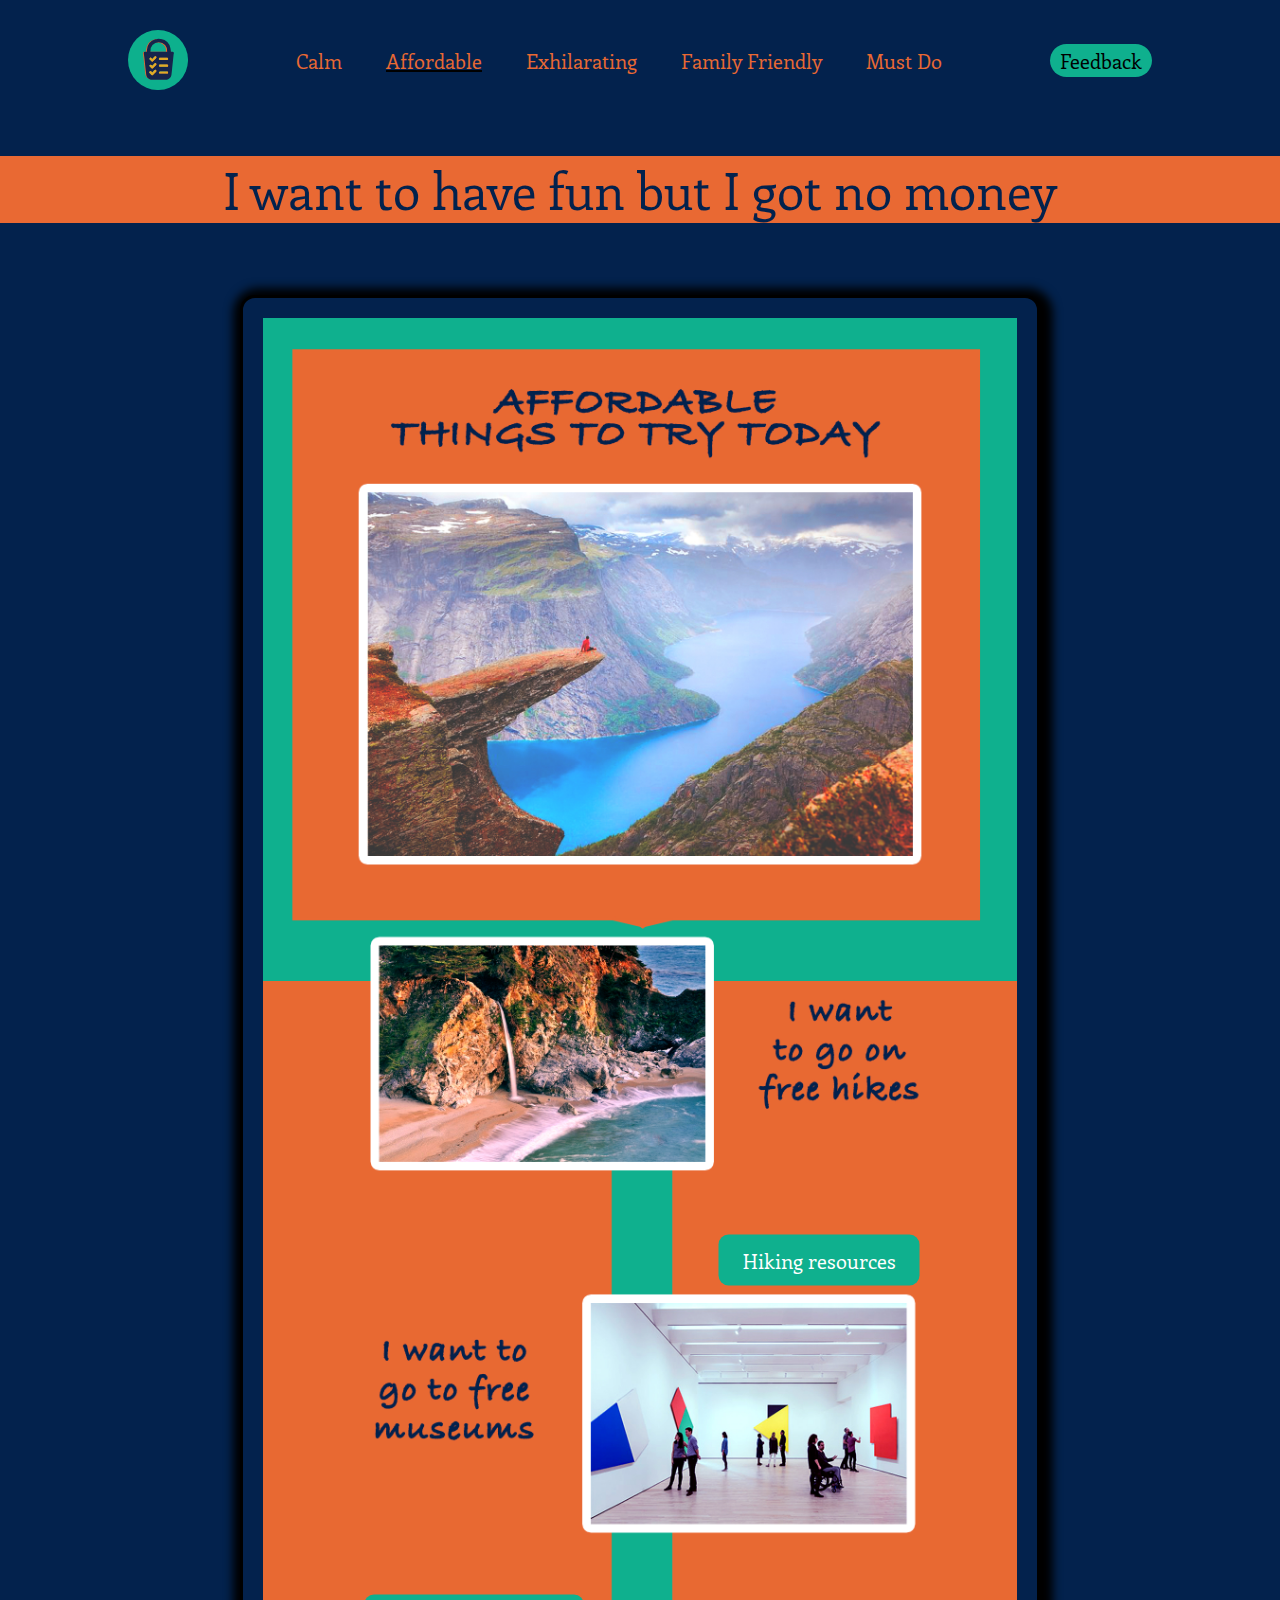
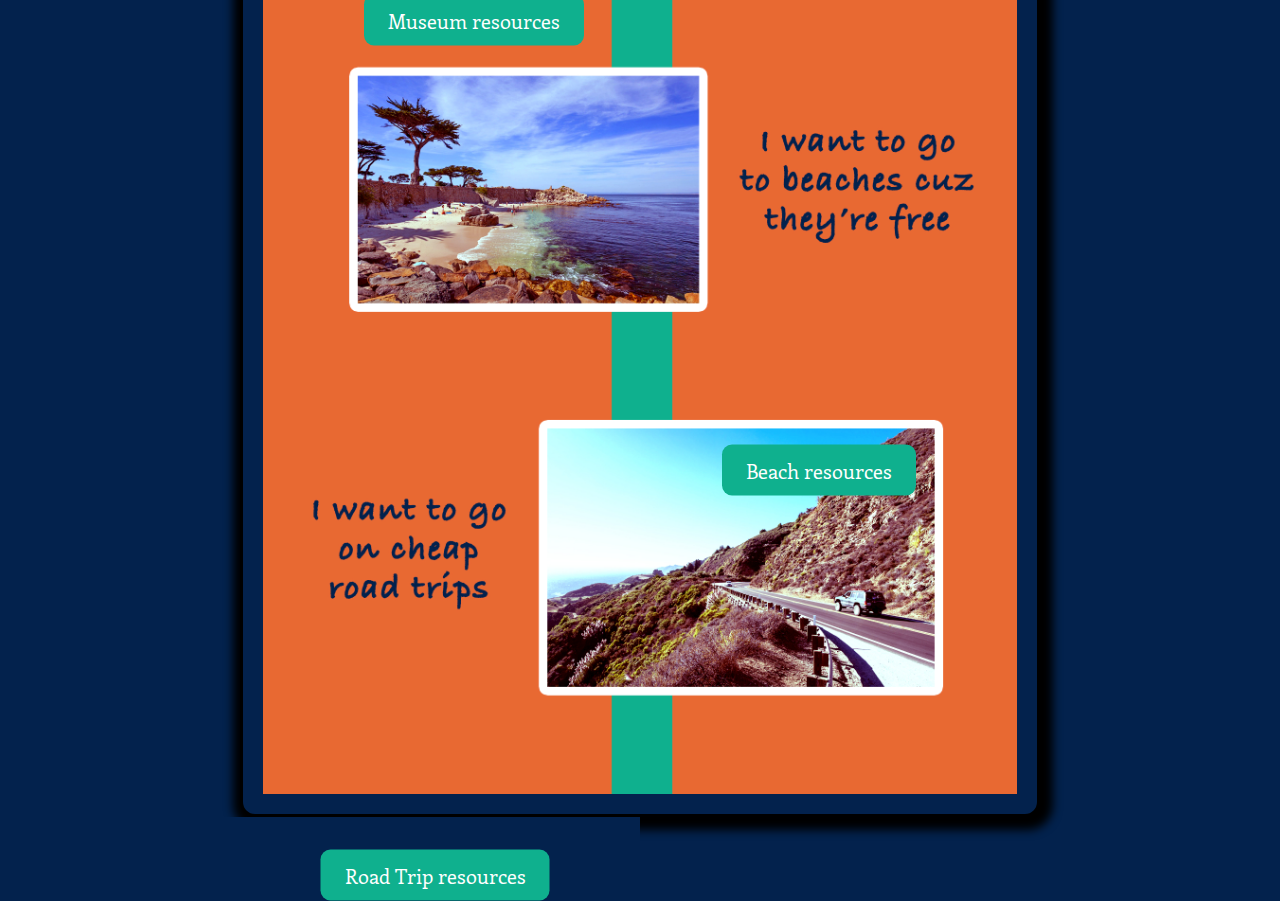
<file: affordable/index.html>
<!DOCTYPE html>
<html lang="en" dir="ltr">
  <head>
    <meta charset="utf-8">
    <title>Bucket List: Affordable</title>
    <meta name="description" content="IE-edge">
    <link rel="stylesheet" type="text/css" href="css/index.css"
  </head>
  <body>
    <header>

      <svg height="60" width="60">
        <a xlink:href="../index.html" target="_parent"> <svg id="Layer_2" data-name="Layer 2" xmlns="http://www.w3.org/2000/svg" viewBox="0 0 52.83 52.83"><defs><style>.cls-1{fill:#0db08d;}.cls-2{fill:#e96931;}.cls-3{fill:#15244c;}.cls-4{fill:#e2a925;}</style></defs><circle class="cls-1" cx="26.42" cy="26.42" r="26.42"/><path class="cls-2" d="M62.4,42.27V43a1.17,1.17,0,0,0-.14.33q-.69,6.36-1.36,12.74c-.19,1.84-.32,3.7-.61,5.53a5.1,5.1,0,0,1-3.84,4.09H42.31l-.83-.35a4.66,4.66,0,0,1-3-3.83c-.57-4.7-1-9.41-1.53-14.12-.16-1.46-.38-2.93-.57-4.39v-.74c.59-1.16,1.76-.55,2.64-.83,0-.56.08-1.08.12-1.61a10.29,10.29,0,0,1,7.19-9c.52-.16,1.06-.3,1.58-.45h3a2.44,2.44,0,0,0,.41.18,10,10,0,0,1,8.15,7.93,24.75,24.75,0,0,1,.38,3C60.72,41.66,61.82,41.15,62.4,42.27Zm-5.78-.8a7.16,7.16,0,0,0-3.48-7.1,7.33,7.33,0,0,0-11,7.1Zm-13,18c-.3-.28-.52-.49-.75-.69a1,1,0,1,0-1.34,1.35c.41.43.83.84,1.24,1.25a1,1,0,0,0,1.69,0L46.85,59c.48-.47.71-1,.17-1.52s-1.1-.36-1.6.15S44.27,58.85,43.66,59.47Zm9.72-10.81c1,0,2,0,3.06,0,.56,0,1-.24,1-.86a.89.89,0,0,0-.95-1c-2,0-4,0-6,0a.91.91,0,0,0-1,1c0,.62.44.92,1.06.92Zm0,9.94a26.73,26.73,0,0,0-3,0,1.44,1.44,0,0,0-1,.84c-.13.58.33,1,.94,1,2,0,4,0,6,0a.88.88,0,0,0,1-1c0-.64-.43-.9-1-.9Zm.06-4c.93,0,1.85,0,2.78,0,.67,0,1.2-.17,1.17-1s-.54-.94-1.21-.94c-1.86,0-3.72,0-5.57,0-.7,0-1.21.25-1.19,1s.55.95,1.23.93C51.62,54.54,52.55,54.56,53.48,54.56Zm-9.77-.93c-.37-.34-.57-.65-.83-.72a2,2,0,0,0-1.32,0c-.52.32-.43.91,0,1.36s.83.83,1.24,1.25a1.06,1.06,0,0,0,1.7,0l2.37-2.37c.49-.48.64-1,.11-1.53s-1.08-.31-1.54.18S44.33,53,43.71,53.63Zm0-5.88-.7-.66a1,1,0,0,0-1.47-.15c-.51.47-.37,1,.09,1.45s.82.84,1.24,1.25a1,1,0,0,0,1.55,0q1.26-1.23,2.49-2.49a1,1,0,1,0-1.39-1.37C44.93,46.41,44.35,47.05,43.71,47.75Z" transform="translate(-23.21 -22.35)"/><path class="cls-3" d="M63.59,42.26V43a1.14,1.14,0,0,0-.15.34q-.69,6.46-1.37,12.94c-.2,1.88-.33,3.77-.63,5.63-.35,2.22-1.85,3.47-3.9,4.16H43.17l-.85-.36a4.71,4.71,0,0,1-3.06-3.89c-.58-4.78-1-9.57-1.57-14.35-.17-1.61-.41-3.22-.62-4.82l.09-.48c.61-1.08,1.77-.48,2.64-.76,0-.57.08-1.1.12-1.64a10.46,10.46,0,0,1,7.31-9.17,10.82,10.82,0,0,1,1.63-.42,11.09,11.09,0,0,1,2.7,0c.46.08.58.13.73.16a10.24,10.24,0,0,1,8.28,8.06A28,28,0,0,1,61,41.46C61.88,41.63,63,41.13,63.59,42.26Zm-5.88-.81a7.43,7.43,0,1,0-14.76,0ZM44.54,59.75,43.78,59a1,1,0,1,0-1.36,1.38c.41.43.84.84,1.26,1.27.65.67,1.3.57,2-.3a10.69,10.69,0,0,1,1.81-1.81c.68-.55,1.15-1.17.49-1.83s-1.12-.37-1.62.16Zm9.88-11c1,0,2.07,0,3.11,0,.57,0,1-.24,1-.88a.9.9,0,0,0-1-1c-2,0-4.09,0-6.13,0a.94.94,0,0,0-1,1c0,.63.45.93,1.08.93Zm0,10.1a25.34,25.34,0,0,0-3,0,1.42,1.42,0,0,0-1,.86c-.14.58.33,1,.95,1,2.05,0,4.09,0,6.14,0a.89.89,0,0,0,1-1c0-.66-.43-.92-1.06-.92ZM55,54.75c.77,0,1.54,0,2.31,0s1.29-.15,1.26-1-.55-1-1.24-1c-1.88,0-3.77,0-5.66,0-.71,0-1.22.24-1.21,1s.56,1,1.26.95C52.78,54.73,53.87,54.76,55,54.75Zm-10.38-.94c-.38-.34-.58-.67-.84-.74a2,2,0,0,0-1.34,0c-.53.33-.44.93,0,1.39s.85.85,1.27,1.27c.67.69,1.35.58,2.05-.37a8,8,0,0,1,1.72-1.72c.77-.56,1.13-1.23.47-1.85s-1.1-.32-1.57.18Zm0-6-.7-.67a1,1,0,0,0-1.5-.16c-.52.48-.38,1,.09,1.49l1.27,1.26a1,1,0,0,0,1.57,0c.85-.83,1.69-1.68,2.54-2.53a1,1,0,1,0-1.42-1.39C45.82,46.47,45.24,47.12,44.58,47.83Z" transform="translate(-23.21 -22.35)"/><path class="cls-4" d="M43.78,59a1,1,0,1,0-1.36,1.38c.41.43.84.84,1.26,1.27a1.06,1.06,0,0,0,1.71,0l2.39-2.39c.49-.48.72-1,.17-1.55s-1.12-.37-1.62.16l-1.79,1.84Z" transform="translate(-23.21 -22.35)"/><path class="cls-4" d="M57.53,48.76c.57,0,1-.24,1-.88a.9.9,0,0,0-1-1c-2,0-4.09,0-6.13,0a.94.94,0,0,0-1,1c0,.63.45.93,1.08.93h2.92C55.46,48.76,56.49,48.77,57.53,48.76Z" transform="translate(-23.21 -22.35)"/><path class="cls-4" d="M51.44,58.9a1.42,1.42,0,0,0-1,.86c-.14.58.33,1,.95,1,2.05,0,4.09,0,6.14,0a.89.89,0,0,0,1-1c0-.66-.43-.92-1.06-.92h-3A25.34,25.34,0,0,0,51.44,58.9Z" transform="translate(-23.21 -22.35)"/><path class="cls-4" d="M57.35,54.75c.68,0,1.21-.17,1.19-1s-.55-1-1.24-1c-1.88,0-3.77,0-5.66,0-.71,0-1.22.24-1.21,1s.56,1,1.26.95c.94,0,1.88,0,2.83,0Z" transform="translate(-23.21 -22.35)"/><path class="cls-4" d="M43.75,53.07a2,2,0,0,0-1.34,0c-.53.33-.44.93,0,1.39s.85.85,1.27,1.27a1.07,1.07,0,0,0,1.72,0l2.41-2.41c.5-.49.66-1,.11-1.55s-1.1-.32-1.57.18l-1.74,1.88C44.21,53.47,44,53.14,43.75,53.07Z" transform="translate(-23.21 -22.35)"/><path class="cls-4" d="M43.88,47.16a1,1,0,0,0-1.5-.16c-.52.48-.38,1,.09,1.49l1.27,1.26a1,1,0,0,0,1.57,0c.85-.83,1.69-1.68,2.54-2.53a1,1,0,1,0-1.42-1.39c-.61.63-1.19,1.28-1.85,2Z" transform="translate(-23.21 -22.35)"/></svg>
        </a>
      </svg>


      <nav>
        <ul class="nav_links">
          <li><a href="../calm/index.html">Calm</a></li>
          <li id="line"><a href="../affordable/index.html">Affordable</a></li>
          <li><a href="../exhilarating/index.html">Exhilarating</a></li>
          <li><a href="../family_friendly/index.html">Family Friendly</a></li>
          <li><a href="../mustdo/index.html">Must Do</a></li>
        </ul>
        </nav>
        <a class="feedback" href="https://l8s6at8ozm0.typeform.com/to/QnNHoIdg"><button>Feedback</button></a>
      </header>
      <div id="content">
        <br>
        <br>
        <h1>I want to have fun
           but I got no money</h1>
           <br>
           <br>
           <br>
           <br>
        <img src="img/aford.jpg" alt="path">
      </div>
      <div class="container">
    <button class="btn"><a href="https://www.parks.ca.gov/?page_id=26506">Hiking resources</a></button>
</div>
  <div class="container">
<button class="btn1"><a href="http://www.seecalifornia.com/museums/california-museum-free-admission.html">Museum resources</a></button><br>
</div>
<div class="container">
<button class="btn2"><a href="https://travel.usnews.com/rankings/best-california-beaches/">Beach resources</a></button><br>
</div>
<div class="container">
<button class="btn3"><a href="https://www.thrillist.com/lifestyle/san-francisco/11-california-road-trip-ideas-on-a-budget">Road Trip resources</a></button><br>
</div>


  </body>
</html>
</file>
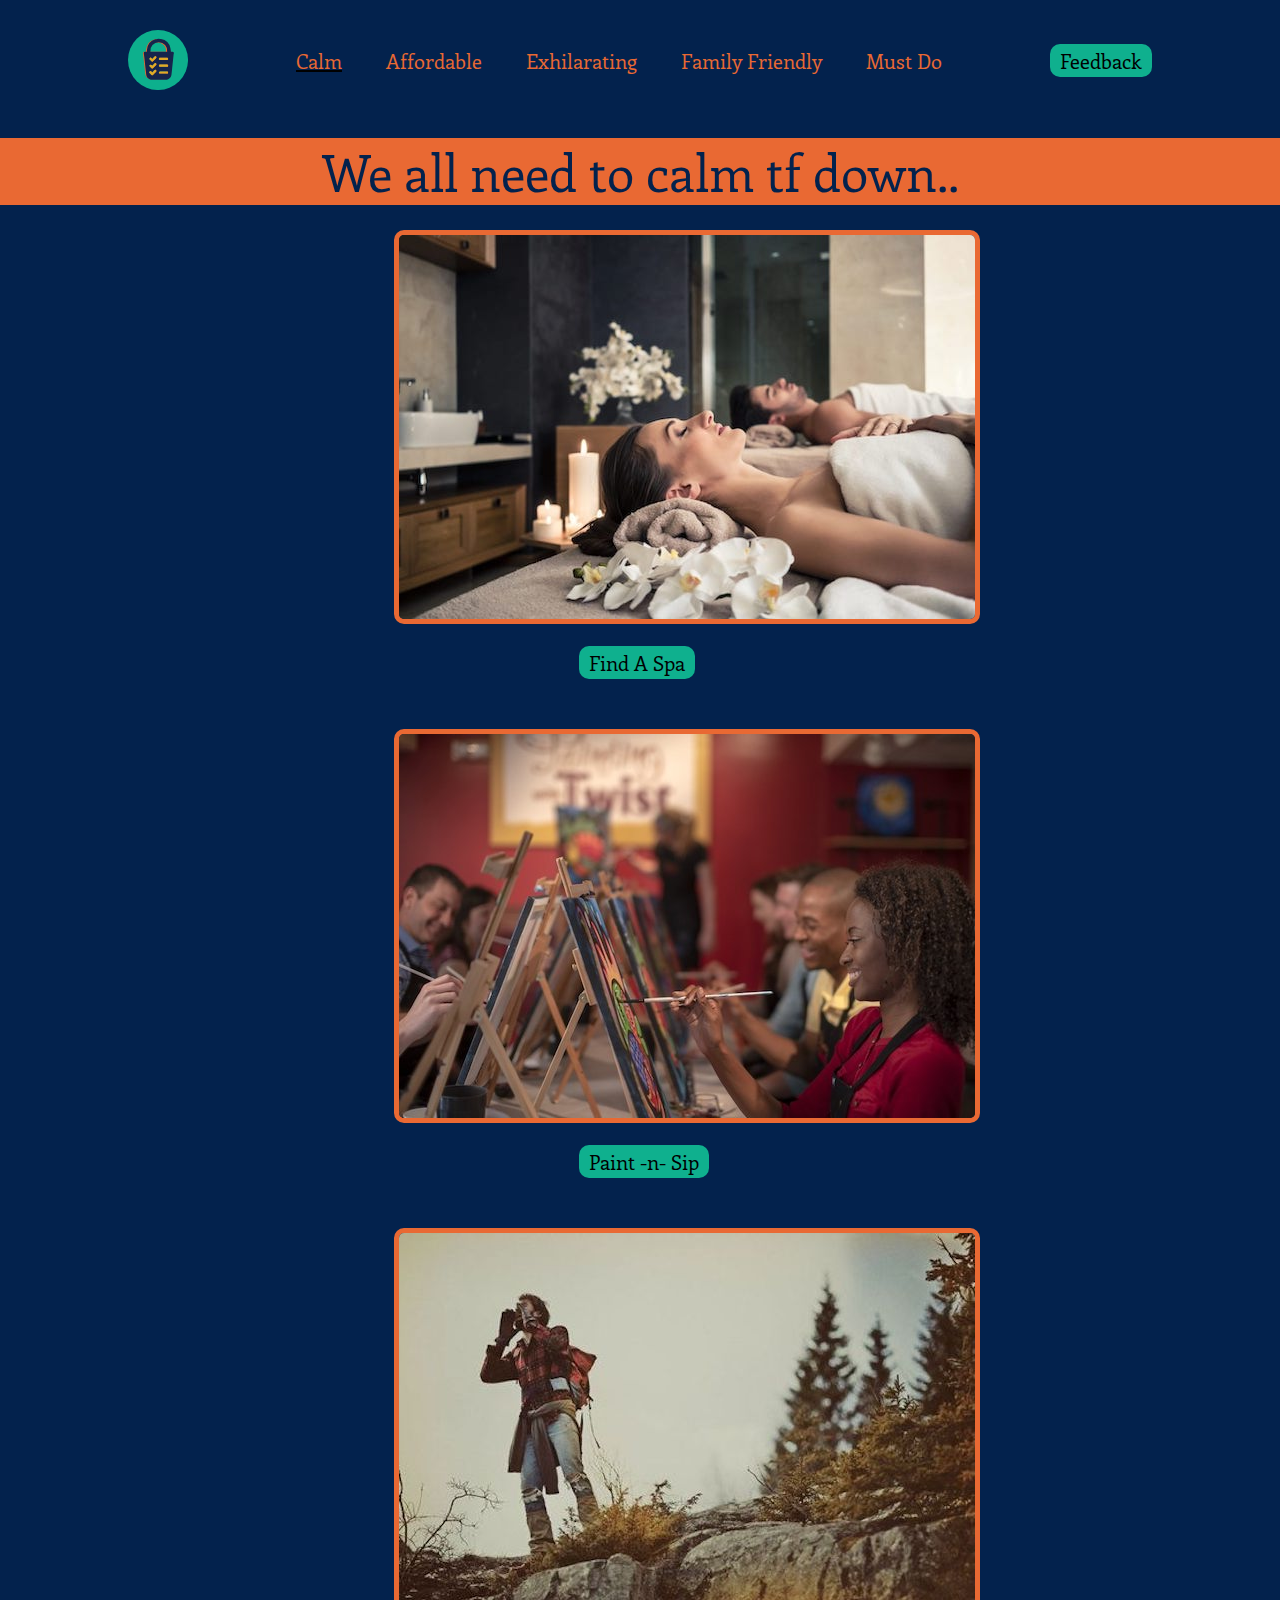
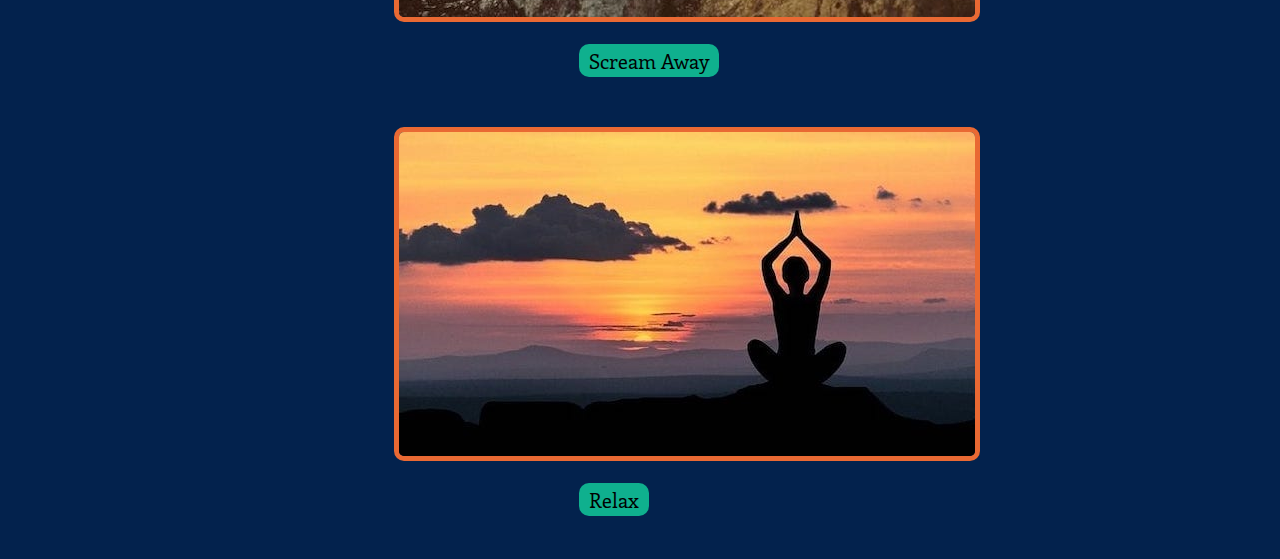
<file: calm/index.html>
<!DOCTYPE html>
<html lang="en" dir="ltr">
  <head>
    <meta charset="utf-8">
    <title>Bucket List: Calm</title>
    <meta name="description" content="IE-edge">
    <link rel="stylesheet" type="text/css" href="css/index.css"
  </head>
  <body>
    <header>

      <svg height="60" width="60">
        <a xlink:href="../index.html" target="_parent"> <svg id="Layer_2" data-name="Layer 2" xmlns="http://www.w3.org/2000/svg" viewBox="0 0 52.83 52.83"><defs><style>.cls-1{fill:#0db08d;}.cls-2{fill:#e96931;}.cls-3{fill:#15244c;}.cls-4{fill:#e2a925;}</style></defs><circle class="cls-1" cx="26.42" cy="26.42" r="26.42"/><path class="cls-2" d="M62.4,42.27V43a1.17,1.17,0,0,0-.14.33q-.69,6.36-1.36,12.74c-.19,1.84-.32,3.7-.61,5.53a5.1,5.1,0,0,1-3.84,4.09H42.31l-.83-.35a4.66,4.66,0,0,1-3-3.83c-.57-4.7-1-9.41-1.53-14.12-.16-1.46-.38-2.93-.57-4.39v-.74c.59-1.16,1.76-.55,2.64-.83,0-.56.08-1.08.12-1.61a10.29,10.29,0,0,1,7.19-9c.52-.16,1.06-.3,1.58-.45h3a2.44,2.44,0,0,0,.41.18,10,10,0,0,1,8.15,7.93,24.75,24.75,0,0,1,.38,3C60.72,41.66,61.82,41.15,62.4,42.27Zm-5.78-.8a7.16,7.16,0,0,0-3.48-7.1,7.33,7.33,0,0,0-11,7.1Zm-13,18c-.3-.28-.52-.49-.75-.69a1,1,0,1,0-1.34,1.35c.41.43.83.84,1.24,1.25a1,1,0,0,0,1.69,0L46.85,59c.48-.47.71-1,.17-1.52s-1.1-.36-1.6.15S44.27,58.85,43.66,59.47Zm9.72-10.81c1,0,2,0,3.06,0,.56,0,1-.24,1-.86a.89.89,0,0,0-.95-1c-2,0-4,0-6,0a.91.91,0,0,0-1,1c0,.62.44.92,1.06.92Zm0,9.94a26.73,26.73,0,0,0-3,0,1.44,1.44,0,0,0-1,.84c-.13.58.33,1,.94,1,2,0,4,0,6,0a.88.88,0,0,0,1-1c0-.64-.43-.9-1-.9Zm.06-4c.93,0,1.85,0,2.78,0,.67,0,1.2-.17,1.17-1s-.54-.94-1.21-.94c-1.86,0-3.72,0-5.57,0-.7,0-1.21.25-1.19,1s.55.95,1.23.93C51.62,54.54,52.55,54.56,53.48,54.56Zm-9.77-.93c-.37-.34-.57-.65-.83-.72a2,2,0,0,0-1.32,0c-.52.32-.43.91,0,1.36s.83.83,1.24,1.25a1.06,1.06,0,0,0,1.7,0l2.37-2.37c.49-.48.64-1,.11-1.53s-1.08-.31-1.54.18S44.33,53,43.71,53.63Zm0-5.88-.7-.66a1,1,0,0,0-1.47-.15c-.51.47-.37,1,.09,1.45s.82.84,1.24,1.25a1,1,0,0,0,1.55,0q1.26-1.23,2.49-2.49a1,1,0,1,0-1.39-1.37C44.93,46.41,44.35,47.05,43.71,47.75Z" transform="translate(-23.21 -22.35)"/><path class="cls-3" d="M63.59,42.26V43a1.14,1.14,0,0,0-.15.34q-.69,6.46-1.37,12.94c-.2,1.88-.33,3.77-.63,5.63-.35,2.22-1.85,3.47-3.9,4.16H43.17l-.85-.36a4.71,4.71,0,0,1-3.06-3.89c-.58-4.78-1-9.57-1.57-14.35-.17-1.61-.41-3.22-.62-4.82l.09-.48c.61-1.08,1.77-.48,2.64-.76,0-.57.08-1.1.12-1.64a10.46,10.46,0,0,1,7.31-9.17,10.82,10.82,0,0,1,1.63-.42,11.09,11.09,0,0,1,2.7,0c.46.08.58.13.73.16a10.24,10.24,0,0,1,8.28,8.06A28,28,0,0,1,61,41.46C61.88,41.63,63,41.13,63.59,42.26Zm-5.88-.81a7.43,7.43,0,1,0-14.76,0ZM44.54,59.75,43.78,59a1,1,0,1,0-1.36,1.38c.41.43.84.84,1.26,1.27.65.67,1.3.57,2-.3a10.69,10.69,0,0,1,1.81-1.81c.68-.55,1.15-1.17.49-1.83s-1.12-.37-1.62.16Zm9.88-11c1,0,2.07,0,3.11,0,.57,0,1-.24,1-.88a.9.9,0,0,0-1-1c-2,0-4.09,0-6.13,0a.94.94,0,0,0-1,1c0,.63.45.93,1.08.93Zm0,10.1a25.34,25.34,0,0,0-3,0,1.42,1.42,0,0,0-1,.86c-.14.58.33,1,.95,1,2.05,0,4.09,0,6.14,0a.89.89,0,0,0,1-1c0-.66-.43-.92-1.06-.92ZM55,54.75c.77,0,1.54,0,2.31,0s1.29-.15,1.26-1-.55-1-1.24-1c-1.88,0-3.77,0-5.66,0-.71,0-1.22.24-1.21,1s.56,1,1.26.95C52.78,54.73,53.87,54.76,55,54.75Zm-10.38-.94c-.38-.34-.58-.67-.84-.74a2,2,0,0,0-1.34,0c-.53.33-.44.93,0,1.39s.85.85,1.27,1.27c.67.69,1.35.58,2.05-.37a8,8,0,0,1,1.72-1.72c.77-.56,1.13-1.23.47-1.85s-1.1-.32-1.57.18Zm0-6-.7-.67a1,1,0,0,0-1.5-.16c-.52.48-.38,1,.09,1.49l1.27,1.26a1,1,0,0,0,1.57,0c.85-.83,1.69-1.68,2.54-2.53a1,1,0,1,0-1.42-1.39C45.82,46.47,45.24,47.12,44.58,47.83Z" transform="translate(-23.21 -22.35)"/><path class="cls-4" d="M43.78,59a1,1,0,1,0-1.36,1.38c.41.43.84.84,1.26,1.27a1.06,1.06,0,0,0,1.71,0l2.39-2.39c.49-.48.72-1,.17-1.55s-1.12-.37-1.62.16l-1.79,1.84Z" transform="translate(-23.21 -22.35)"/><path class="cls-4" d="M57.53,48.76c.57,0,1-.24,1-.88a.9.9,0,0,0-1-1c-2,0-4.09,0-6.13,0a.94.94,0,0,0-1,1c0,.63.45.93,1.08.93h2.92C55.46,48.76,56.49,48.77,57.53,48.76Z" transform="translate(-23.21 -22.35)"/><path class="cls-4" d="M51.44,58.9a1.42,1.42,0,0,0-1,.86c-.14.58.33,1,.95,1,2.05,0,4.09,0,6.14,0a.89.89,0,0,0,1-1c0-.66-.43-.92-1.06-.92h-3A25.34,25.34,0,0,0,51.44,58.9Z" transform="translate(-23.21 -22.35)"/><path class="cls-4" d="M57.35,54.75c.68,0,1.21-.17,1.19-1s-.55-1-1.24-1c-1.88,0-3.77,0-5.66,0-.71,0-1.22.24-1.21,1s.56,1,1.26.95c.94,0,1.88,0,2.83,0Z" transform="translate(-23.21 -22.35)"/><path class="cls-4" d="M43.75,53.07a2,2,0,0,0-1.34,0c-.53.33-.44.93,0,1.39s.85.85,1.27,1.27a1.07,1.07,0,0,0,1.72,0l2.41-2.41c.5-.49.66-1,.11-1.55s-1.1-.32-1.57.18l-1.74,1.88C44.21,53.47,44,53.14,43.75,53.07Z" transform="translate(-23.21 -22.35)"/><path class="cls-4" d="M43.88,47.16a1,1,0,0,0-1.5-.16c-.52.48-.38,1,.09,1.49l1.27,1.26a1,1,0,0,0,1.57,0c.85-.83,1.69-1.68,2.54-2.53a1,1,0,1,0-1.42-1.39c-.61.63-1.19,1.28-1.85,2Z" transform="translate(-23.21 -22.35)"/></svg>
        </a>
      </svg>

      <nav>
        <ul class="nav_links">
          <li id="line"><a class="line" href="../calm/index.html">Calm</a></li>
          <li><a class="page" href="../affordable/index.html">Affordable</a></li>
          <li><a class="page" href="../exhilarating/index.html">Exhilarating</a></li>
          <li><a class="page" href="../family_friendly/index.html">Family Friendly</a></li>
          <li><a class="page" href="../mustdo/index.html">Must Do</a></li>
        </ul>
        </nav>
        <a class="feedback" href="https://l8s6at8ozm0.typeform.com/to/QnNHoIdg"><button>Feedback</button></a>
      </header>

      <div class="main">
        <br>
        <div class="title">
          <h1>We all need to calm tf down..</h1>
        </div>

        <div class="pic">
          <img src="img/spa.jpg" alt="spa">
          <br>
          <br>
          <a class="calm" href="https://www.seemonterey.com/things-to-do/spas/"><button>Find A Spa</button></a>
        </div>

        <div class="pic">
          <img src="img/paint.jpg" alt="paint">
          <br>
          <br>
          <a class="calm" href="https://www.yaymaker.com/"><button>Paint -n- Sip</button></a>
        </div>

        <div class="pic">
          <img src="img/scream.jpg" alt="scream">
          <br>
          <br>
          <a class="calm" href="https://thesandyfeet.com/five-secret-spots-in-big-sur/"><button>Scream Away</button></a>
        </div>

        <div class="pic">
          <img src="img/yoga.jpg" alt="yoga">
          <br>
          <br>
          <a class="calm" href="http://loelizabeth.com/quick-sunrise-yoga-sequence-amazing-energy-day/"><button>Relax</button></a>
        </div>

        <br>
      </div>

  </body>
</html>
</file>
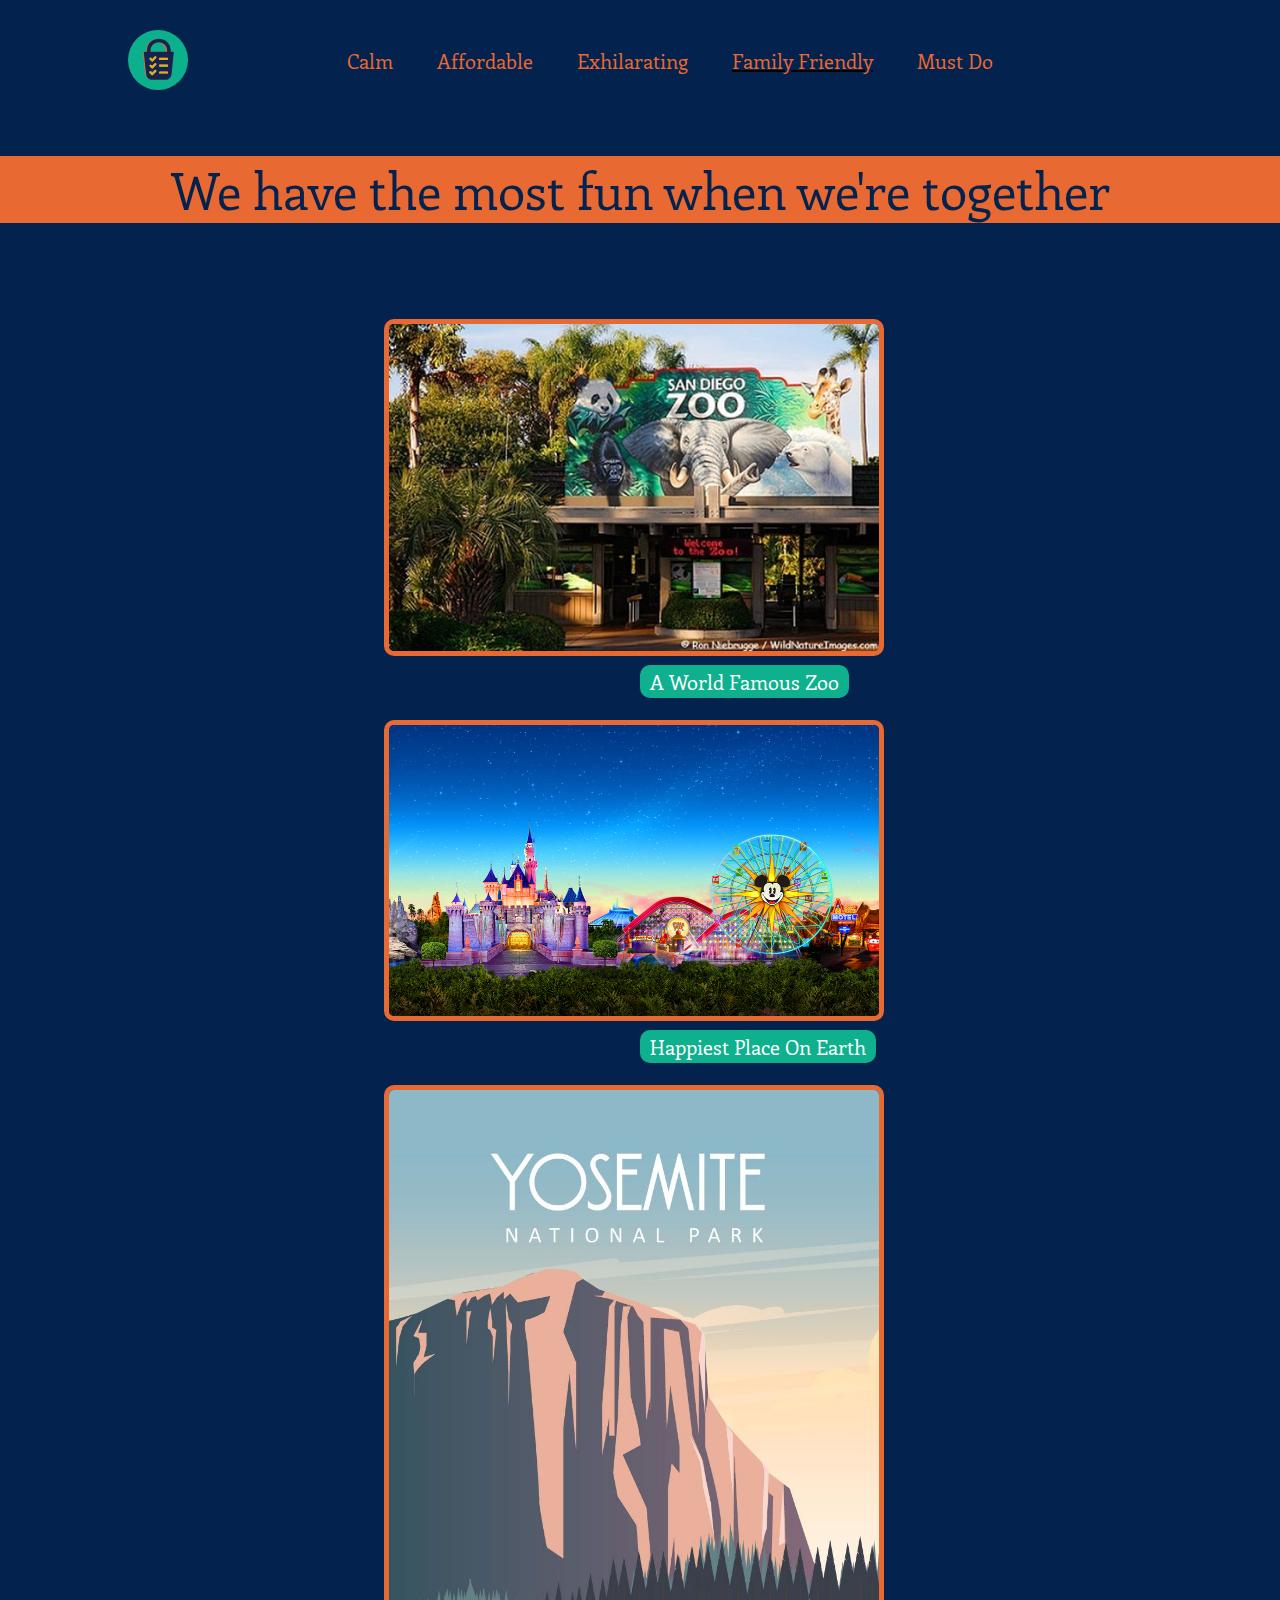
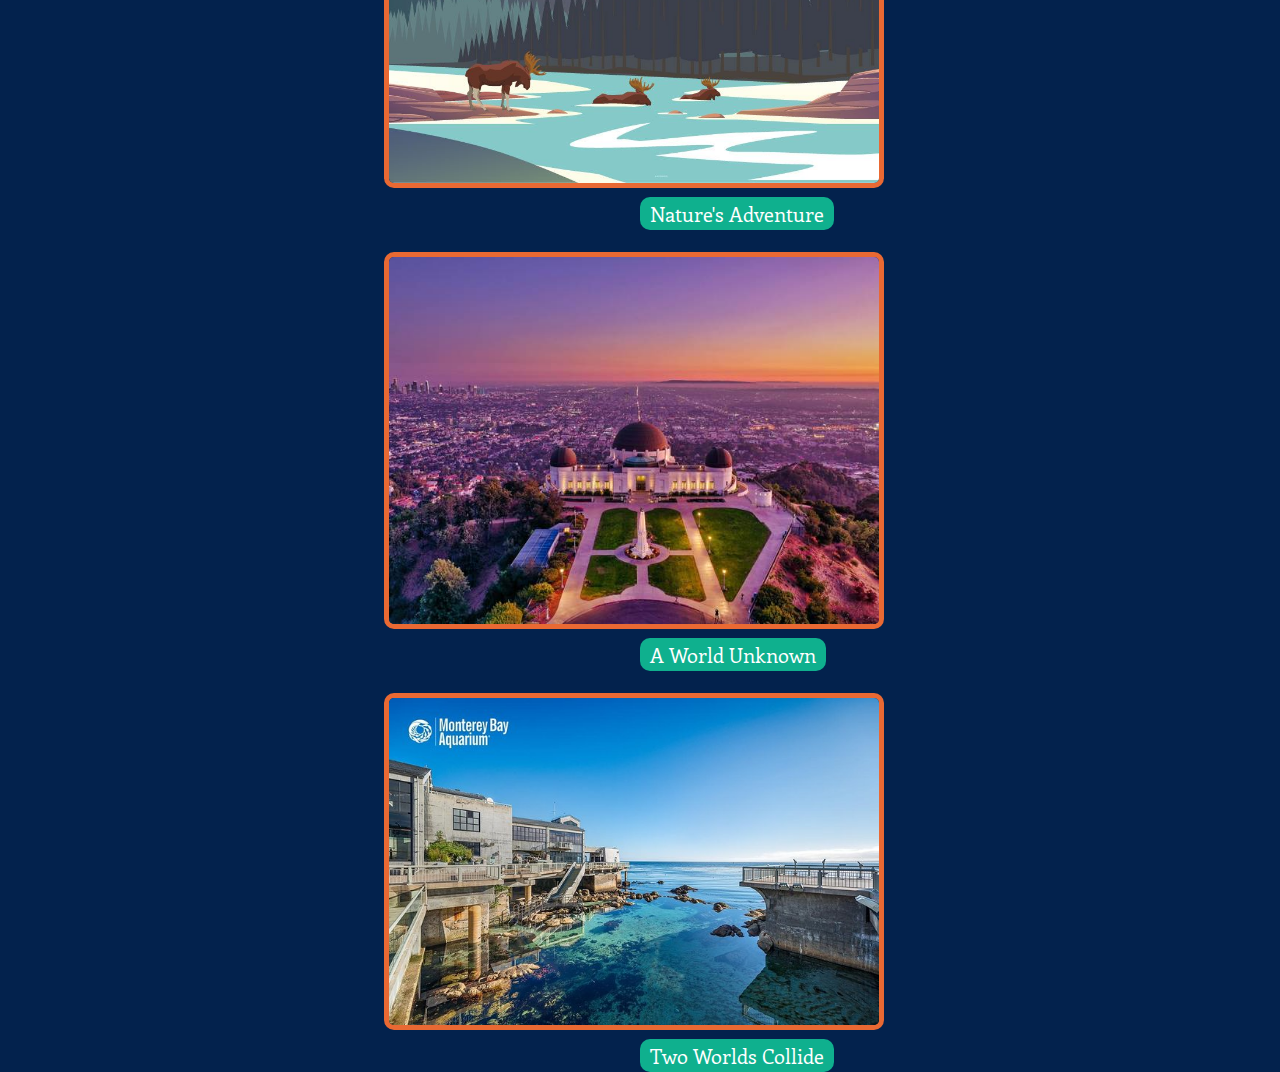
<file: family_friendly/index.html>
<!DOCTYPE html>
<html lang="en" dir="ltr">
  <head>
    <meta charset="utf-8">
    <title>Bucket List: Family Friendly</title>
    <meta name="description" content="IE-edge">
    <link rel="stylesheet" type="text/css" href="css/index.css"
  </head>
  <body>
    <header>

      <svg height="60" width="60">
        <a xlink:href="../index.html" target="_parent"> <svg id="Layer_2" data-name="Layer 2" xmlns="http://www.w3.org/2000/svg" viewBox="0 0 52.83 52.83"><defs><style>.cls-1{fill:#0db08d;}.cls-2{fill:#e96931;}.cls-3{fill:#15244c;}.cls-4{fill:#e2a925;}</style></defs><circle class="cls-1" cx="26.42" cy="26.42" r="26.42"/><path class="cls-2" d="M62.4,42.27V43a1.17,1.17,0,0,0-.14.33q-.69,6.36-1.36,12.74c-.19,1.84-.32,3.7-.61,5.53a5.1,5.1,0,0,1-3.84,4.09H42.31l-.83-.35a4.66,4.66,0,0,1-3-3.83c-.57-4.7-1-9.41-1.53-14.12-.16-1.46-.38-2.93-.57-4.39v-.74c.59-1.16,1.76-.55,2.64-.83,0-.56.08-1.08.12-1.61a10.29,10.29,0,0,1,7.19-9c.52-.16,1.06-.3,1.58-.45h3a2.44,2.44,0,0,0,.41.18,10,10,0,0,1,8.15,7.93,24.75,24.75,0,0,1,.38,3C60.72,41.66,61.82,41.15,62.4,42.27Zm-5.78-.8a7.16,7.16,0,0,0-3.48-7.1,7.33,7.33,0,0,0-11,7.1Zm-13,18c-.3-.28-.52-.49-.75-.69a1,1,0,1,0-1.34,1.35c.41.43.83.84,1.24,1.25a1,1,0,0,0,1.69,0L46.85,59c.48-.47.71-1,.17-1.52s-1.1-.36-1.6.15S44.27,58.85,43.66,59.47Zm9.72-10.81c1,0,2,0,3.06,0,.56,0,1-.24,1-.86a.89.89,0,0,0-.95-1c-2,0-4,0-6,0a.91.91,0,0,0-1,1c0,.62.44.92,1.06.92Zm0,9.94a26.73,26.73,0,0,0-3,0,1.44,1.44,0,0,0-1,.84c-.13.58.33,1,.94,1,2,0,4,0,6,0a.88.88,0,0,0,1-1c0-.64-.43-.9-1-.9Zm.06-4c.93,0,1.85,0,2.78,0,.67,0,1.2-.17,1.17-1s-.54-.94-1.21-.94c-1.86,0-3.72,0-5.57,0-.7,0-1.21.25-1.19,1s.55.95,1.23.93C51.62,54.54,52.55,54.56,53.48,54.56Zm-9.77-.93c-.37-.34-.57-.65-.83-.72a2,2,0,0,0-1.32,0c-.52.32-.43.91,0,1.36s.83.83,1.24,1.25a1.06,1.06,0,0,0,1.7,0l2.37-2.37c.49-.48.64-1,.11-1.53s-1.08-.31-1.54.18S44.33,53,43.71,53.63Zm0-5.88-.7-.66a1,1,0,0,0-1.47-.15c-.51.47-.37,1,.09,1.45s.82.84,1.24,1.25a1,1,0,0,0,1.55,0q1.26-1.23,2.49-2.49a1,1,0,1,0-1.39-1.37C44.93,46.41,44.35,47.05,43.71,47.75Z" transform="translate(-23.21 -22.35)"/><path class="cls-3" d="M63.59,42.26V43a1.14,1.14,0,0,0-.15.34q-.69,6.46-1.37,12.94c-.2,1.88-.33,3.77-.63,5.63-.35,2.22-1.85,3.47-3.9,4.16H43.17l-.85-.36a4.71,4.71,0,0,1-3.06-3.89c-.58-4.78-1-9.57-1.57-14.35-.17-1.61-.41-3.22-.62-4.82l.09-.48c.61-1.08,1.77-.48,2.64-.76,0-.57.08-1.1.12-1.64a10.46,10.46,0,0,1,7.31-9.17,10.82,10.82,0,0,1,1.63-.42,11.09,11.09,0,0,1,2.7,0c.46.08.58.13.73.16a10.24,10.24,0,0,1,8.28,8.06A28,28,0,0,1,61,41.46C61.88,41.63,63,41.13,63.59,42.26Zm-5.88-.81a7.43,7.43,0,1,0-14.76,0ZM44.54,59.75,43.78,59a1,1,0,1,0-1.36,1.38c.41.43.84.84,1.26,1.27.65.67,1.3.57,2-.3a10.69,10.69,0,0,1,1.81-1.81c.68-.55,1.15-1.17.49-1.83s-1.12-.37-1.62.16Zm9.88-11c1,0,2.07,0,3.11,0,.57,0,1-.24,1-.88a.9.9,0,0,0-1-1c-2,0-4.09,0-6.13,0a.94.94,0,0,0-1,1c0,.63.45.93,1.08.93Zm0,10.1a25.34,25.34,0,0,0-3,0,1.42,1.42,0,0,0-1,.86c-.14.58.33,1,.95,1,2.05,0,4.09,0,6.14,0a.89.89,0,0,0,1-1c0-.66-.43-.92-1.06-.92ZM55,54.75c.77,0,1.54,0,2.31,0s1.29-.15,1.26-1-.55-1-1.24-1c-1.88,0-3.77,0-5.66,0-.71,0-1.22.24-1.21,1s.56,1,1.26.95C52.78,54.73,53.87,54.76,55,54.75Zm-10.38-.94c-.38-.34-.58-.67-.84-.74a2,2,0,0,0-1.34,0c-.53.33-.44.93,0,1.39s.85.85,1.27,1.27c.67.69,1.35.58,2.05-.37a8,8,0,0,1,1.72-1.72c.77-.56,1.13-1.23.47-1.85s-1.1-.32-1.57.18Zm0-6-.7-.67a1,1,0,0,0-1.5-.16c-.52.48-.38,1,.09,1.49l1.27,1.26a1,1,0,0,0,1.57,0c.85-.83,1.69-1.68,2.54-2.53a1,1,0,1,0-1.42-1.39C45.82,46.47,45.24,47.12,44.58,47.83Z" transform="translate(-23.21 -22.35)"/><path class="cls-4" d="M43.78,59a1,1,0,1,0-1.36,1.38c.41.43.84.84,1.26,1.27a1.06,1.06,0,0,0,1.71,0l2.39-2.39c.49-.48.72-1,.17-1.55s-1.12-.37-1.62.16l-1.79,1.84Z" transform="translate(-23.21 -22.35)"/><path class="cls-4" d="M57.53,48.76c.57,0,1-.24,1-.88a.9.9,0,0,0-1-1c-2,0-4.09,0-6.13,0a.94.94,0,0,0-1,1c0,.63.45.93,1.08.93h2.92C55.46,48.76,56.49,48.77,57.53,48.76Z" transform="translate(-23.21 -22.35)"/><path class="cls-4" d="M51.44,58.9a1.42,1.42,0,0,0-1,.86c-.14.58.33,1,.95,1,2.05,0,4.09,0,6.14,0a.89.89,0,0,0,1-1c0-.66-.43-.92-1.06-.92h-3A25.34,25.34,0,0,0,51.44,58.9Z" transform="translate(-23.21 -22.35)"/><path class="cls-4" d="M57.35,54.75c.68,0,1.21-.17,1.19-1s-.55-1-1.24-1c-1.88,0-3.77,0-5.66,0-.71,0-1.22.24-1.21,1s.56,1,1.26.95c.94,0,1.88,0,2.83,0Z" transform="translate(-23.21 -22.35)"/><path class="cls-4" d="M43.75,53.07a2,2,0,0,0-1.34,0c-.53.33-.44.93,0,1.39s.85.85,1.27,1.27a1.07,1.07,0,0,0,1.72,0l2.41-2.41c.5-.49.66-1,.11-1.55s-1.1-.32-1.57.18l-1.74,1.88C44.21,53.47,44,53.14,43.75,53.07Z" transform="translate(-23.21 -22.35)"/><path class="cls-4" d="M43.88,47.16a1,1,0,0,0-1.5-.16c-.52.48-.38,1,.09,1.49l1.27,1.26a1,1,0,0,0,1.57,0c.85-.83,1.69-1.68,2.54-2.53a1,1,0,1,0-1.42-1.39c-.61.63-1.19,1.28-1.85,2Z" transform="translate(-23.21 -22.35)"/></svg>
        </a>
      </svg>

      <nav>
        <ul class="nav_links">
          <li><a href="../calm/index.html">Calm</a></li>
          <li><a href="../affordable/index.html">Affordable</a></li>
          <li><a href="../exhilarating/index.html">Exhilarating</a></li>
          <li id="line"><a href="../family_friendly/index.html">Family Friendly</a></li>
          <li><a href="../mustdo/index.html">Must Do</a></li>
        </ul>
        </nav>
        <a class="feedback" href="https://l8s6at8ozm0.typeform.com/to/QnNHoIdg"><button>Feedback</button></a>
      </header>

<br>
<br>
  <h1> We have the most fun when we're together </h1>

</br>
</br>
  <div class="container">
      <img src="img/sandiego.jpg" alt= SanDiegoZoo width=500px height=auto>
</br>
      <button class="btn1"><a href="https://zoo.sandiegozoo.org/tickets?gclid=Cj0KCQjw4v2EBhCtARIsACan3nw1hfprVoXDK4Lv7UQ3rW-HvXwo7OmNGOZuTtPzpFa3YcuFUnx6R6AaAuD3EALw_wcB">A World Famous Zoo</a>
</br>
  </div>

  <div class="container">
      <img src="img/disneyland.jpg" alt= disneyland width=500px height=auto>
</br>
      <button class="btn2"><a href="https://disneyland.disney.go.com/">Happiest Place On Earth</a>
</br>
  </div>

  <div class="container">
      <img src="img/yosemite.jpeg" alt= yosemite width=500px height=auto>
</br>
      <button class="btn3"><a href="https://www.nps.gov/yose/index.htm">Nature's Adventure</a>
</br>
  </div>

  <div class="container">
      <img src="img/griffith.jpg" alt= GriffithsObservatory width=500px height=auto>
</br>
      <button class="btn4"><a href="https://griffithobservatory.org/">A World Unknown</a>
</br>
  </div>

  <div class="container">
      <img src="img/aquarium.jpeg" alt= MBAquarium width=500px height=auto>
</br>
      <button class="btn5"><a href="https://www.montereybayaquarium.org/">Two Worlds Collide</a>
</br>
  </div>

  </body>
</html>
</file>
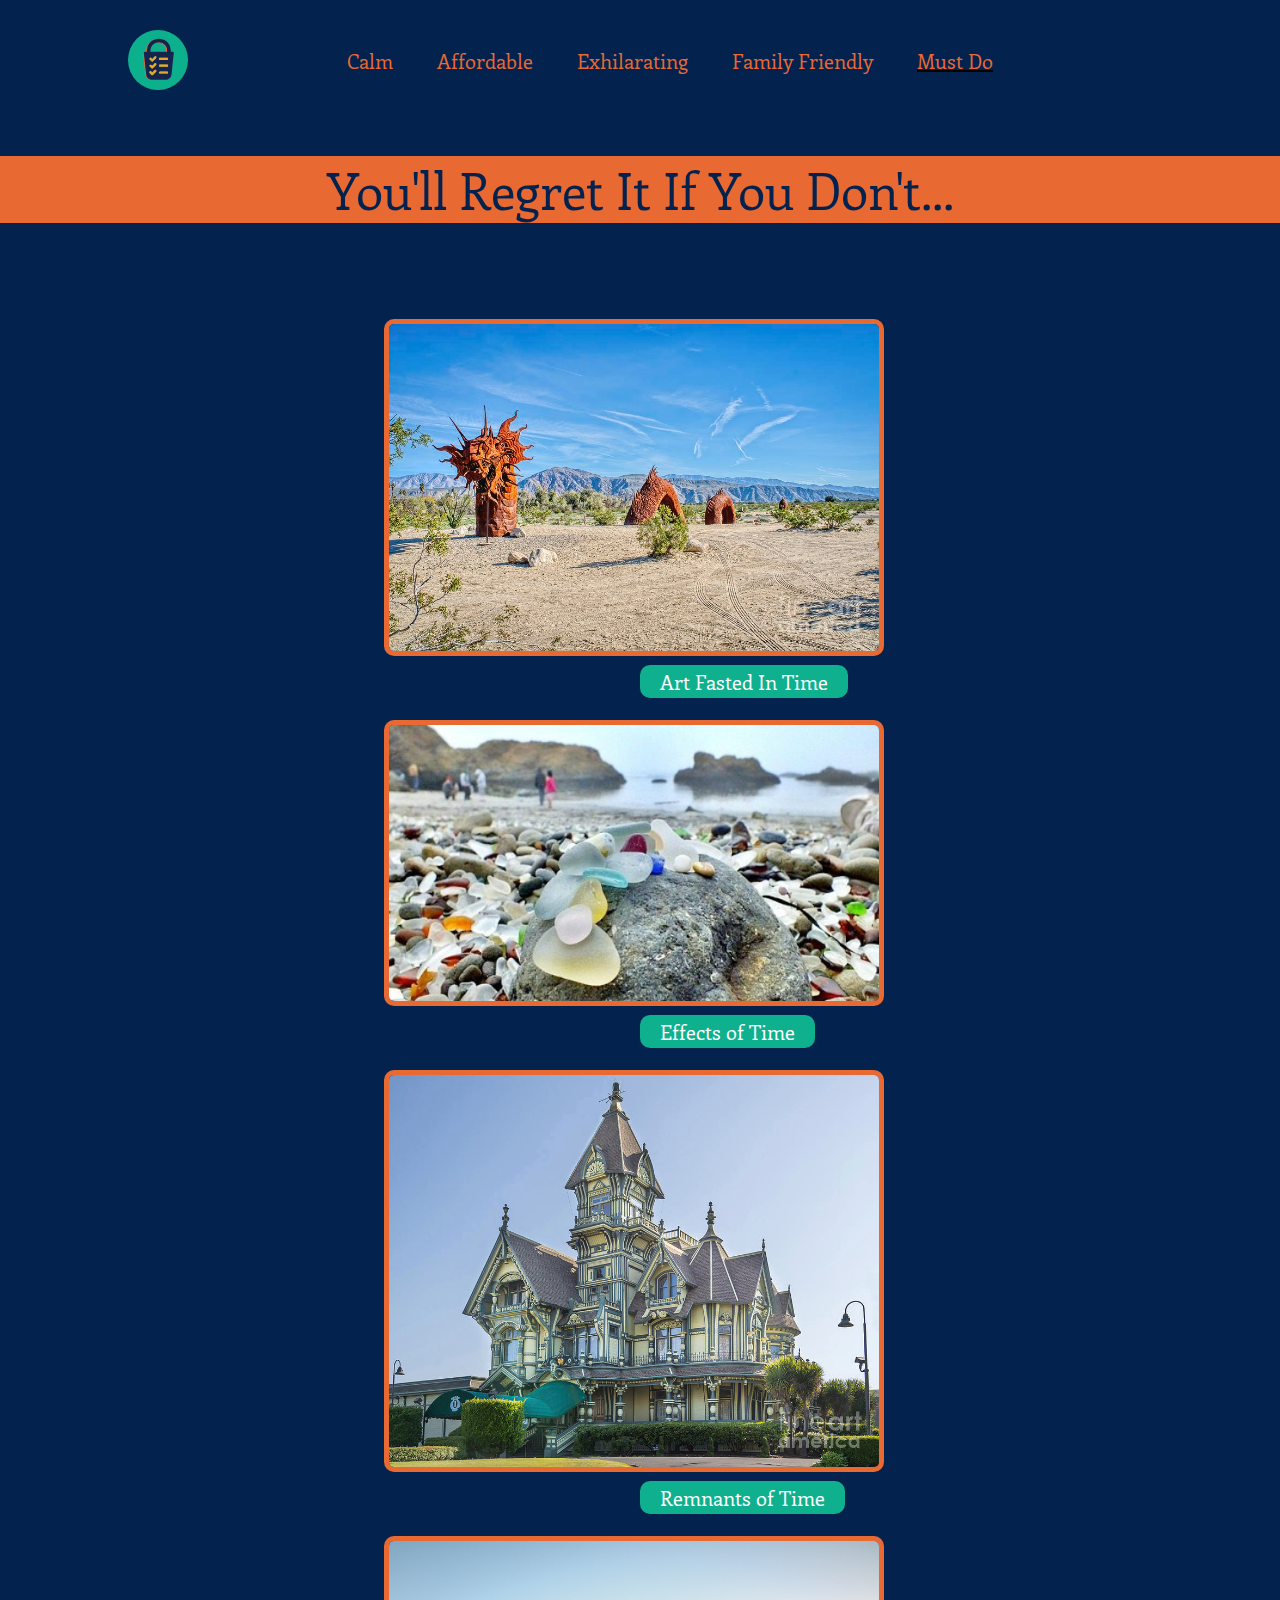
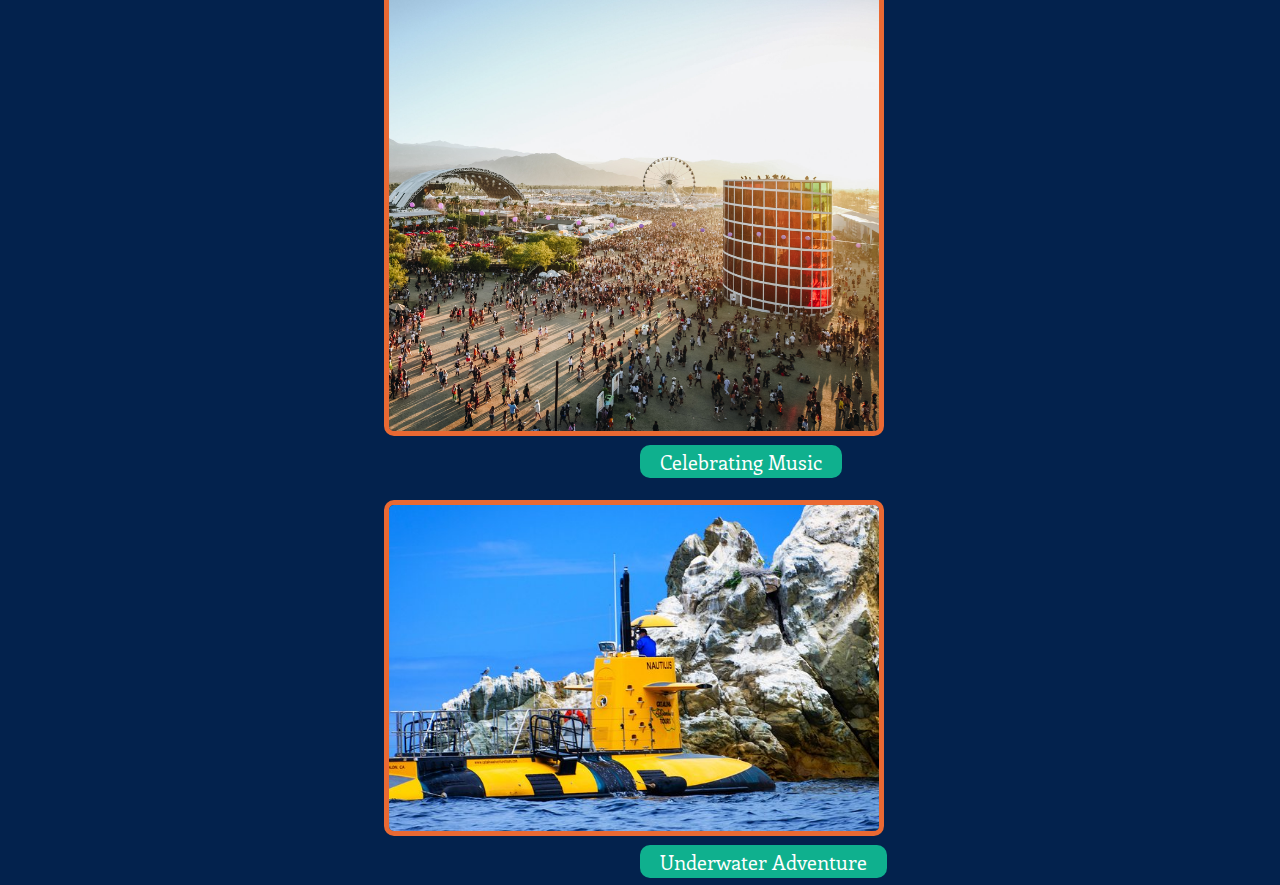
<file: mustdo/index.html>
<!DOCTYPE html>
<html lang="en" dir="ltr">
  <head>
    <meta charset="utf-8">
    <title>Bucket List: Must Do</title>
    <meta name="description" content="IE-edge">
    <link rel="stylesheet" type="text/css" href="css/index.css"
  </head>
  <body>
    <header>

      <svg height="60" width="60">
        <a xlink:href="../index.html" target="_parent"> <svg id="Layer_2" data-name="Layer 2" xmlns="http://www.w3.org/2000/svg" viewBox="0 0 52.83 52.83"><defs><style>.cls-1{fill:#0db08d;}.cls-2{fill:#e96931;}.cls-3{fill:#15244c;}.cls-4{fill:#e2a925;}</style></defs><circle class="cls-1" cx="26.42" cy="26.42" r="26.42"/><path class="cls-2" d="M62.4,42.27V43a1.17,1.17,0,0,0-.14.33q-.69,6.36-1.36,12.74c-.19,1.84-.32,3.7-.61,5.53a5.1,5.1,0,0,1-3.84,4.09H42.31l-.83-.35a4.66,4.66,0,0,1-3-3.83c-.57-4.7-1-9.41-1.53-14.12-.16-1.46-.38-2.93-.57-4.39v-.74c.59-1.16,1.76-.55,2.64-.83,0-.56.08-1.08.12-1.61a10.29,10.29,0,0,1,7.19-9c.52-.16,1.06-.3,1.58-.45h3a2.44,2.44,0,0,0,.41.18,10,10,0,0,1,8.15,7.93,24.75,24.75,0,0,1,.38,3C60.72,41.66,61.82,41.15,62.4,42.27Zm-5.78-.8a7.16,7.16,0,0,0-3.48-7.1,7.33,7.33,0,0,0-11,7.1Zm-13,18c-.3-.28-.52-.49-.75-.69a1,1,0,1,0-1.34,1.35c.41.43.83.84,1.24,1.25a1,1,0,0,0,1.69,0L46.85,59c.48-.47.71-1,.17-1.52s-1.1-.36-1.6.15S44.27,58.85,43.66,59.47Zm9.72-10.81c1,0,2,0,3.06,0,.56,0,1-.24,1-.86a.89.89,0,0,0-.95-1c-2,0-4,0-6,0a.91.91,0,0,0-1,1c0,.62.44.92,1.06.92Zm0,9.94a26.73,26.73,0,0,0-3,0,1.44,1.44,0,0,0-1,.84c-.13.58.33,1,.94,1,2,0,4,0,6,0a.88.88,0,0,0,1-1c0-.64-.43-.9-1-.9Zm.06-4c.93,0,1.85,0,2.78,0,.67,0,1.2-.17,1.17-1s-.54-.94-1.21-.94c-1.86,0-3.72,0-5.57,0-.7,0-1.21.25-1.19,1s.55.95,1.23.93C51.62,54.54,52.55,54.56,53.48,54.56Zm-9.77-.93c-.37-.34-.57-.65-.83-.72a2,2,0,0,0-1.32,0c-.52.32-.43.91,0,1.36s.83.83,1.24,1.25a1.06,1.06,0,0,0,1.7,0l2.37-2.37c.49-.48.64-1,.11-1.53s-1.08-.31-1.54.18S44.33,53,43.71,53.63Zm0-5.88-.7-.66a1,1,0,0,0-1.47-.15c-.51.47-.37,1,.09,1.45s.82.84,1.24,1.25a1,1,0,0,0,1.55,0q1.26-1.23,2.49-2.49a1,1,0,1,0-1.39-1.37C44.93,46.41,44.35,47.05,43.71,47.75Z" transform="translate(-23.21 -22.35)"/><path class="cls-3" d="M63.59,42.26V43a1.14,1.14,0,0,0-.15.34q-.69,6.46-1.37,12.94c-.2,1.88-.33,3.77-.63,5.63-.35,2.22-1.85,3.47-3.9,4.16H43.17l-.85-.36a4.71,4.71,0,0,1-3.06-3.89c-.58-4.78-1-9.57-1.57-14.35-.17-1.61-.41-3.22-.62-4.82l.09-.48c.61-1.08,1.77-.48,2.64-.76,0-.57.08-1.1.12-1.64a10.46,10.46,0,0,1,7.31-9.17,10.82,10.82,0,0,1,1.63-.42,11.09,11.09,0,0,1,2.7,0c.46.08.58.13.73.16a10.24,10.24,0,0,1,8.28,8.06A28,28,0,0,1,61,41.46C61.88,41.63,63,41.13,63.59,42.26Zm-5.88-.81a7.43,7.43,0,1,0-14.76,0ZM44.54,59.75,43.78,59a1,1,0,1,0-1.36,1.38c.41.43.84.84,1.26,1.27.65.67,1.3.57,2-.3a10.69,10.69,0,0,1,1.81-1.81c.68-.55,1.15-1.17.49-1.83s-1.12-.37-1.62.16Zm9.88-11c1,0,2.07,0,3.11,0,.57,0,1-.24,1-.88a.9.9,0,0,0-1-1c-2,0-4.09,0-6.13,0a.94.94,0,0,0-1,1c0,.63.45.93,1.08.93Zm0,10.1a25.34,25.34,0,0,0-3,0,1.42,1.42,0,0,0-1,.86c-.14.58.33,1,.95,1,2.05,0,4.09,0,6.14,0a.89.89,0,0,0,1-1c0-.66-.43-.92-1.06-.92ZM55,54.75c.77,0,1.54,0,2.31,0s1.29-.15,1.26-1-.55-1-1.24-1c-1.88,0-3.77,0-5.66,0-.71,0-1.22.24-1.21,1s.56,1,1.26.95C52.78,54.73,53.87,54.76,55,54.75Zm-10.38-.94c-.38-.34-.58-.67-.84-.74a2,2,0,0,0-1.34,0c-.53.33-.44.93,0,1.39s.85.85,1.27,1.27c.67.69,1.35.58,2.05-.37a8,8,0,0,1,1.72-1.72c.77-.56,1.13-1.23.47-1.85s-1.1-.32-1.57.18Zm0-6-.7-.67a1,1,0,0,0-1.5-.16c-.52.48-.38,1,.09,1.49l1.27,1.26a1,1,0,0,0,1.57,0c.85-.83,1.69-1.68,2.54-2.53a1,1,0,1,0-1.42-1.39C45.82,46.47,45.24,47.12,44.58,47.83Z" transform="translate(-23.21 -22.35)"/><path class="cls-4" d="M43.78,59a1,1,0,1,0-1.36,1.38c.41.43.84.84,1.26,1.27a1.06,1.06,0,0,0,1.71,0l2.39-2.39c.49-.48.72-1,.17-1.55s-1.12-.37-1.62.16l-1.79,1.84Z" transform="translate(-23.21 -22.35)"/><path class="cls-4" d="M57.53,48.76c.57,0,1-.24,1-.88a.9.9,0,0,0-1-1c-2,0-4.09,0-6.13,0a.94.94,0,0,0-1,1c0,.63.45.93,1.08.93h2.92C55.46,48.76,56.49,48.77,57.53,48.76Z" transform="translate(-23.21 -22.35)"/><path class="cls-4" d="M51.44,58.9a1.42,1.42,0,0,0-1,.86c-.14.58.33,1,.95,1,2.05,0,4.09,0,6.14,0a.89.89,0,0,0,1-1c0-.66-.43-.92-1.06-.92h-3A25.34,25.34,0,0,0,51.44,58.9Z" transform="translate(-23.21 -22.35)"/><path class="cls-4" d="M57.35,54.75c.68,0,1.21-.17,1.19-1s-.55-1-1.24-1c-1.88,0-3.77,0-5.66,0-.71,0-1.22.24-1.21,1s.56,1,1.26.95c.94,0,1.88,0,2.83,0Z" transform="translate(-23.21 -22.35)"/><path class="cls-4" d="M43.75,53.07a2,2,0,0,0-1.34,0c-.53.33-.44.93,0,1.39s.85.85,1.27,1.27a1.07,1.07,0,0,0,1.72,0l2.41-2.41c.5-.49.66-1,.11-1.55s-1.1-.32-1.57.18l-1.74,1.88C44.21,53.47,44,53.14,43.75,53.07Z" transform="translate(-23.21 -22.35)"/><path class="cls-4" d="M43.88,47.16a1,1,0,0,0-1.5-.16c-.52.48-.38,1,.09,1.49l1.27,1.26a1,1,0,0,0,1.57,0c.85-.83,1.69-1.68,2.54-2.53a1,1,0,1,0-1.42-1.39c-.61.63-1.19,1.28-1.85,2Z" transform="translate(-23.21 -22.35)"/></svg>
        </a>
      </svg>

      <nav>
        <ul class="nav_links">
          <li><a href="../calm/index.html">Calm</a></li>
          <li><a href="../affordable/index.html">Affordable</a></li>
          <li><a href="../exhilarating/index.html">Exhilarating</a></li>
          <li><a href="../family_friendly/index.html">Family Friendly</a></li>
          <li id="line"><a href="../mustdo/index.html">Must Do</a></li>
        </ul>
      </nav>
        <a class="feedback" href="https://l8s6at8ozm0.typeform.com/to/QnNHoIdg"><button>Feedback</button></a>
      </header>

</br>
</br>
      <h1> You'll Regret It If You Don't... </h1>

    </br>
    </br>
    <div class="container">
        <img src="img/Anza.jpeg" alt=Anza width=500px height=auto>
    </br>
        <button class="btn1"><a href="https://www.visitcalifornia.com/things-to-do/anza-borrego-desert-state-park/">Art Fasted In Time</a>
    </br>
    </div>

    <div class="container">
        <img src="img/glass.jpg" alt=GlassBeach width=500px height=auto>
    </br>
        <button class="btn2"><a href="https://www.californiabeaches.com/beach/glass-beach/">Effects of Time</a>
    </br>
    </div>

    <div class="container">
        <img src="img/mansion.jpg" alt=CarsonMansion width=500px height=auto>
    </br>
        <button class="btn3"><a href="https://www.ingomar.org/">Remnants of Time</a>
    </br>
    </div>

    <div class="container">
        <img src="img/music.jpeg" alt=MusicFestival width=500px height=auto>
    </br>
        <button class="btn4"><a href="https://www.coachella.com/">Celebrating Music</a>
    </br>
    </div>

    <div class="container">
        <img src="img/catalina.jpeg" alt=SubmarineTour width=500px height=auto>
    </br>
        <button class="btn5"><a href="https://www.catalinatours.com/tour/undersea-expedition/">Underwater Adventure</a>
    </br>
    </div>

  </body>
</html>
</file>
<file: affordable/css/index.css>
@import url('https://fonts.googleapis.com/css2?family=Enriqueta&display=swap');



* {
  box-sizing: border-box;
  margin: 0;
  padding: 0;
  background-color: #03224d;
}

li, a, button {
  font-family: "Enriqueta", serif;
  font-weight: 400;
  font-size: 20px;
  text-decoration: none;
}

header {
  display: flex;
  justify-content: space-between;
  align-items: center;
  padding: 30px 10%;
}

.logo {
  cursor: pointer;
}

#line {
  text-decoration: underline;
}

.nav_links li {
  display: inline-block;
  padding: 0px 20px;
}

.nav_links li a {
  color: #e96933;
  transition: all 0.3s ease 0s;
}

.nav_links li a:hover {
  color: #e2a926;
}

button {
  padding: 3px 10px;
  background-color: rgba(15, 176, 142, 1);
  border: none;
  border-radius: 50px;
  cursor: pointer;
  transition: all 0.3s ease 0s;
}

button:hover {
    background-color: rgba(15, 176, 142, 0.8);
}

.feedback{
  color: #03224d;
}

div#content img {
  display: block;
  max-width: 800px;
  min-width: 300px;
  margin-left: auto;
  margin-right: auto;
  border: solid;
  border-radius: 15px;
  padding: 20px;
  box-shadow: 3px 3px 10px 10px;
}

img.logo {
  max-width: 60px;
  height: auto;
}

h1 {
  color: #03224d;
  font-family: "Enriqueta", serif;
  font-weight: 400;
  font-size: 50px;
  background-color: #e96933;
  text-align: center;
}

.container {
  position: center;
  width: 50%;
}

/* Make the image responsive */
.container img {
  width: 100%;
  height: auto;
}

/* Style the button and place it in the middle of the container/image */
.container .btn {
  position: absolute;
  top: 140%;
  left: 64%;
  transform: translate(-50%, -50%);
  -ms-transform: translate(-50%, -50%);
  background-color: #0fb08e;
  color: white;
  font-size: 16px;
  padding: 12px 24px;
  border: none;
  cursor: pointer;
  border-radius: 10px;
  text-decoration: none;
}

button.btn {
  color: white;
}

.container .btn:hover {
  background-color: #03224d;
}

.container .btn1 {
  position: absolute;
  top: 180%;
  left: 37%;
  transform: translate(-50%, -50%);
  -ms-transform: translate(-50%, -50%);
  background-color: #0fb08e;
  color: white;
  font-size: 16px;
  padding: 12px 24px;
  border: none;
  cursor: pointer;
  border-radius: 10px;
}

.container .btn1:hover {
  background-color: #03224d;
}
.container .btn2 {
  position: absolute;
  top: 230%;
  left: 64%;
  transform: translate(-50%, -50%);
  -ms-transform: translate(-50%, -50%);
  background-color: #0fb08e;
  color: white;
  font-size: 16px;
  padding: 12px 24px;
  border: none;
  cursor: pointer;
  border-radius: 10px;
}

.container .btn2:hover {
  background-color: #03224d;
}

.container .btn3 {
  position: absolute;
  top: 275%;
  left: 34%;
  transform: translate(-50%, -50%);
  -ms-transform: translate(-50%, -50%);
  background-color: #0fb08e;
  color: white;
  font-size: 16px;
  padding: 12px 24px;
  border: none;
  cursor: pointer;
  border-radius: 10px;
}

.container .btn3:hover {
  background-color: #03224d;
}

.container  a {
  color: white;
  background-color: transparent;
}
</file>
<file: calm/css/index.css>
@import url('https://fonts.googleapis.com/css2?family=Enriqueta&display=swap');



* {
  box-sizing: border-box;
  margin: 0;
  padding: 0;
  background-color: #03224d;
}

li, a, button {
  font-family: "Enriqueta", serif;
  font-weight: 400;
  font-size: 20px;
  text-decoration: none;
}

#line {
  text-decoration: underline;
}

header {
  display: flex;
  justify-content: space-between;
  align-items: center;
  padding: 30px 10%;
}

.logo {
  cursor: pointer;
}

.nav_links li {
  display: inline-block;
  padding: 0px 20px;
}

.nav_links li a {
  color: #e96933;
  transition: all 0.3s ease 0s;
}

.nav_links li a:hover {
  color: #e2a926;
}

button {
  padding: 3px 10px;
  background-color: rgba(15, 176, 142, 1);
  border: none;
  border-radius: 10px;
  cursor: pointer;
  transition: all 0.3s ease 0s;
}

button:hover {
  background-color: rgba(15, 176, 142, 0.8);
}

.feedback {
  color: #03224d;
}

div.main {
  position: center;
}

.pic {
  overflow: hidden;
  max-width: 100%;
  padding: 25px;
}

img {
  border: solid 5px #e96933;
  border-radius: 10px;
  margin-left: 30%;
}

h1 {
  text-align: center;
  color: #03224d;
  background-color: #e96933;
  font-family: 'Enriqueta', serif;
  font-size: 50px;
  font-weight: 400;
}

div a {
  margin-left: 45%;
}
</file>
<file: family_friendly/css/index.css>
@import url('https://fonts.googleapis.com/css2?family=Enriqueta&display=swap');



* {
  box-sizing: border-box;
  margin: 0;
  padding: 0;
  background-color: #03224d;
}

li, a, button {
  font-family: "Enriqueta", serif;
  font-weight: 400;
  font-size: 20px;
  text-decoration: none;
}

header {
  display: flex;
  justify-content: space-between;
  align-items: center;
  padding: 30px 10%;
}

.logo {
  cursor: pointer;
}

#line {
  text-decoration: underline;
}

.nav_links li {
  display: inline-block;
  padding: 0px 20px;
}

.nav_links li a {
  color: #e96933;
  transition: all 0.3s ease 0s;
}

.nav_links li a:hover {
  color: #e2a926;
}

h1 {
  color: #03224d;
  font-family: "Enriqueta", serif;
  font-weight: 400;
  font-size: 50px;
  text-align: center;
  background-color: #e96933;
}

img {
margin-left: 30%;
margin-top: 60px;
border: solid 5px #e96933;
border-radius: 10px;
}

button {
  padding: 3px 10px;
  background-color: rgba(15, 176, 142, 1);
  border: none;
  border-radius: 10px;
  cursor: pointer;
  position: absolute;
  transition: all 0.3s ease 0s;
  margin-left: 50%;
  margin-top: 5px;
}

button:hover {
    background-color: rgba(15, 176, 142, 0.2);
}

.container  a {
  color: white;
  background-color: transparent;
}

.feedback {
  color: #03224d;
}

img.logo {
  max-width: 60px;
  height: auto;
}
</file>
<file: mustdo/css/index.css>
@import url('https://fonts.googleapis.com/css2?family=Enriqueta&display=swap');



* {
  box-sizing: border-box;
  margin: 0;
  padding: 0;
  background-color: #03224d;
}

li, a, button {
  font-family: "Enriqueta", serif;
  font-weight: 400;
  font-size: 20px;
  text-decoration: none;
}

header {
  display: flex;
  justify-content: space-between;
  align-items: center;
  padding: 30px 10%;
}

.logo {
  cursor: pointer;
}

#line {
  text-decoration: underline;
}

.nav_links li {
  display: inline-block;
  padding: 0px 20px;
}

.nav_links li a {
  color: #e96933;
  transition: all 0.3s ease 0s;
}

.nav_links li a:hover {
  color: #e2a926;
}

h1 {
  color: #03224d;
  font-family: "Enriqueta", serif;
  font-weight: 400;
  font-size: 50px;
  text-align: center;
  background-color: #e96933;
}

img {
margin-left: 30%;
margin-top: 60px;
border: solid 5px #e96933;
border-radius: 10px;
}

button {
  padding: 3px 10px;
  background-color: rgba(15, 176, 142, 1);
  border: none;
  border-radius: 10px;
  cursor: pointer;
  position: absolute;
  transition: all 0.3s ease 0s;
  margin-left: 50%;
  margin-top: 5px;
}

div.container button {
  align-items: center;
}

button:hover {
    background-color: rgba(15, 176, 142, 0.2);
}

.container  a {
  color: white;
  background-color: transparent;
  padding: 10px;
}

.feedback {
  color: #03224d;
}

img.logo {
  max-width: 60px;
  height: auto;
}
</file>
